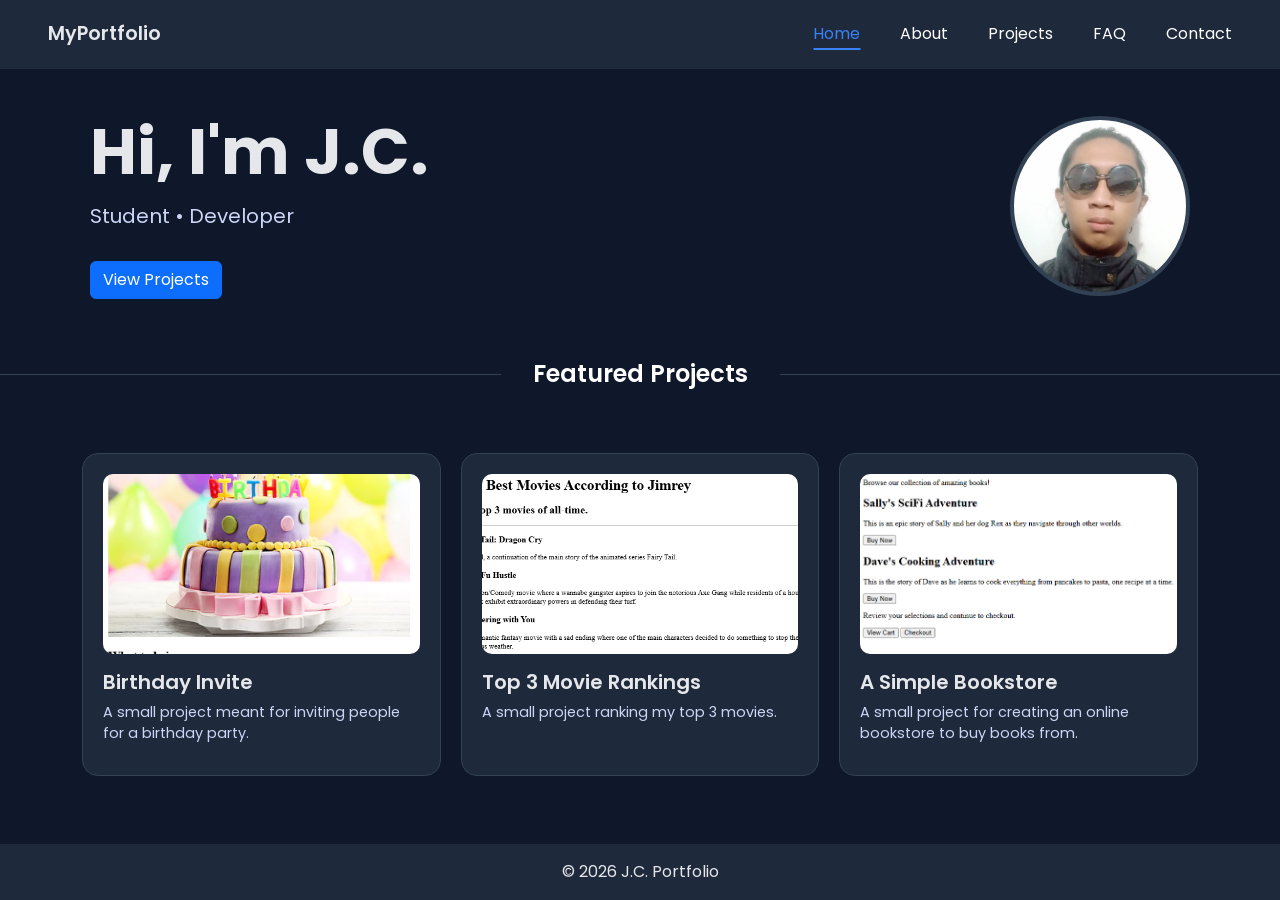
<file: index.html>
<!DOCTYPE html>
<html lang="en">

<head>
    <meta charset="UTF-8">
    <meta name="viewport" content="width=device-width, initial-scale=1.0">
    <title>My Portfolio</title>
    <link href="https://fonts.googleapis.com/css2?family=Poppins:wght@300;400;600&display=swap" rel="stylesheet">
    <link href="https://cdn.jsdelivr.net/npm/bootstrap@5.3.0/dist/css/bootstrap.min.css" rel="stylesheet">
    <link rel="stylesheet" href="./css/style.css">
</head>

<body>
    <main class="content">
        <nav class="navbar custom-navbar px-5">
            <div class="logo">MyPortfolio</div>
        
            <ul class="nav-links">
                <li><a href="index.html" class="active">Home</a></li>
                <li><a href="about.html">About</a></li>
                <li><a href="projects.html">Projects</a></li>
                <li><a href="faq.html">FAQ</a></li>
                <li><a href="contact.html">Contact</a></li>
            </ul>
        </nav>
        
        <section class="hero container">
            <div class="hero-wrapper">
                <div class="hero-text">
                    <h1>Hi, I'm J.C.</h1>
                    <p>Student • Developer</p>
                    <a href="projects.html" class="btn btn-primary">View Projects</a>
                </div>
                
                <div class="profile">
                    <div class="profile-img"></div>
                </div>
            </div>
        </section>
        
        <div class="divider">
            <span class="divider-line"></span>
            <h2>Featured Projects</h2>
            <span class="divider-line"></span>
        </div>
        
        <section class="projects container mt-5">
        
            <div class="project-grid">
        
                <div class="project-card">
                    <div class="project-img-placeholder" style="background-image: url('./assets/images/birthday-invite.png');">
                    </div>
                    <h5>Birthday Invite</h5>
                    <p>A small project meant for inviting people for a birthday party.</p>
                </div>
        
                <div class="project-card">
                    <div class="project-img-placeholder" style="background-image: url('./assets/images/movie-ranking.png');">

                    </div>
                    <h5>Top 3 Movie Rankings</h5>
                    <p>A small project ranking my top 3 movies.</p>
                </div>
        
                <div class="project-card">
                    <div class="project-img-placeholder" style="background-image: url('./assets/images/online-bookstore.png');">
                    </div>
                    <h5>A Simple Bookstore</h5>
                    <p>A small project for creating an online bookstore to buy books from.</p>
                </div>
        
            </div>
        </section>
    </main>

    <footer class="footer text-center mt-5 p-3">
        <p>© 2026 J.C. Portfolio</p>
    </footer>

<script src="https://cdn.jsdelivr.net/npm/bootstrap@5.3.0/dist/js/bootstrap.bundle.min.js"></script>
<script src="./js/script.js"></script>
</body>
</html>
</file>
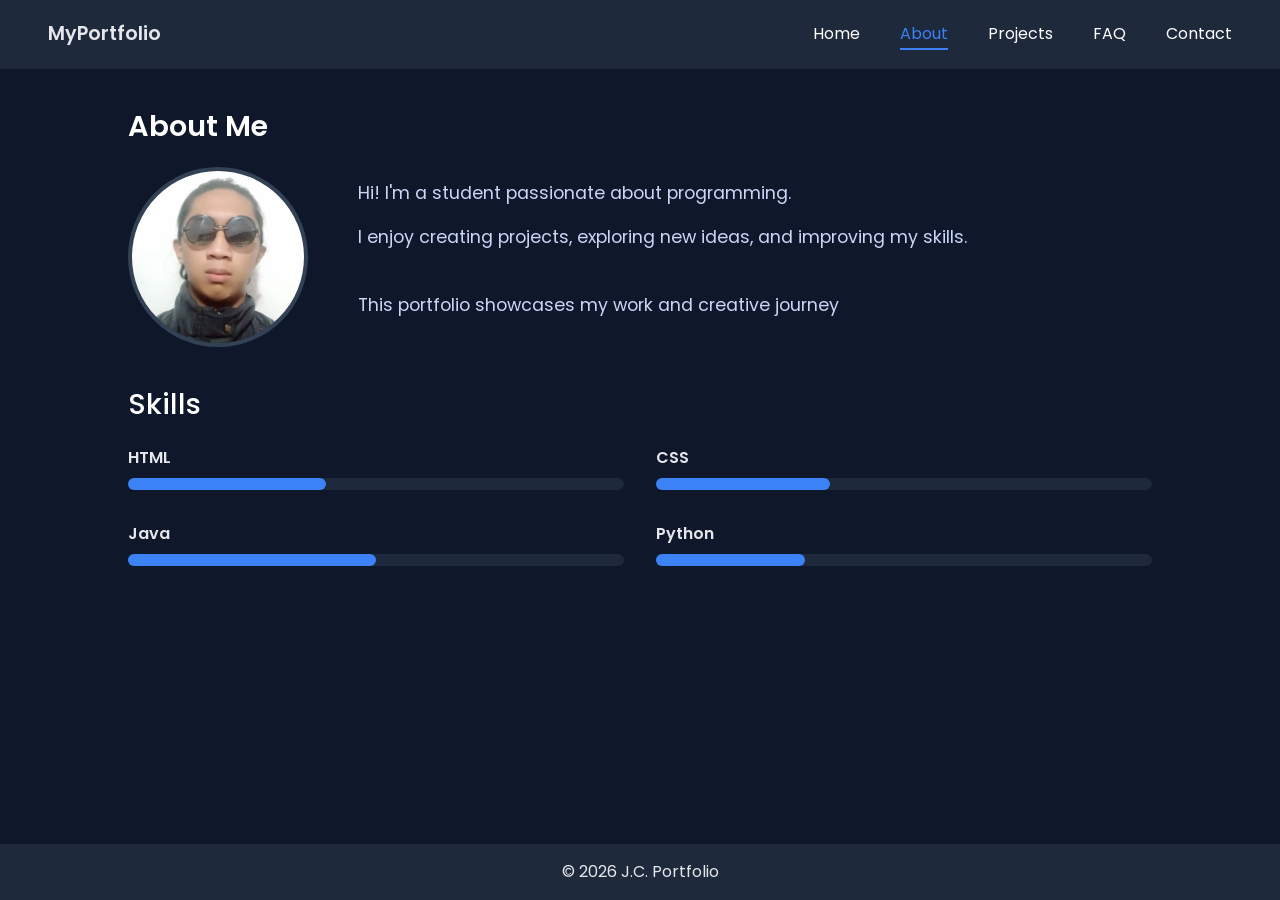
<file: about.html>
<!DOCTYPE html>
<html lang="en">

<head>
    <meta charset="UTF-8">
    <meta name="viewport" content="width=device-width, initial-scale=1.0">
    <title>About Me</title>
    <link href="https://fonts.googleapis.com/css2?family=Poppins:wght@300;400;600&display=swap" rel="stylesheet">
    <link href="https://cdn.jsdelivr.net/npm/bootstrap@5.3.0/dist/css/bootstrap.min.css" rel="stylesheet">
    <link rel="stylesheet" href="./css/style.css">
</head>

<body>
    <main class="content">
        <nav class="navbar custom-navbar px-5">
            <div class="logo">MyPortfolio</div>
        
            <ul class="nav-links">
                <li><a href="index.html">Home</a></li>
                <li><a href="about.html" class="active">About</a></li>
                <li><a href="projects.html">Projects</a></li>
                <li><a href="faq.html">FAQ</a></li>
                <li><a href="contact.html">Contact</a></li>
            </ul>
        </nav>
        <div class="about-wrapper-outer">
            <section class="about-section">
                <h2 class="mb-4">About Me</h2>
            
                <div class="about-content">
            
                    <!-- Profile -->
                    <div class="profile">
                        <div class="profile-img"></div>
                    </div>
            
                    <!-- Text -->
                    <div class="about-text">
                        <p>
                            Hi! I'm a student passionate about programming.
                        </p>
                        <p>
                            I enjoy creating projects, exploring new ideas, and improving my skills.
                        </p><br>
                        <p>
                            This portfolio showcases my work and creative journey
                        </p>
                    </div>
            
                </div>
            </section>
            
            <section class="skills-section">
                <h2>Skills</h2>
            
                <div class="skills-container">
                    <div class="skill">
                        <p>HTML</p>
                        <div class="skill-bar">
                            <div class="skill-fill html"></div>
                        </div>
                    </div>
            
            
                    <div class="skill">
                        <p>CSS</p>
                        <div class="skill-bar">
                            <div class="skill-fill css"></div>
                        </div>
                    </div>
            
                    <div class="skill">
                        <p>Java</p>
                        <div class="skill-bar">
                            <div class="skill-fill java"></div>
                        </div>
                    </div>
            
                    <div class="skill">
                        <p>Python</p>
                        <div class="skill-bar">
                            <div class="skill-fill python"></div>
                        </div>
                    </div>
                </div>
            </section>
        </div>
    </main>
    <footer class="footer text-center mt-5 p-3">
        <p>© 2026 J.C. Portfolio</p>
    </footer>
<script src="https://cdn.jsdelivr.net/npm/bootstrap@5.3.0/dist/js/bootstrap.bundle.min.js"></script>
<script src="./js/script.js"></script>
</body>
</html>
</file>
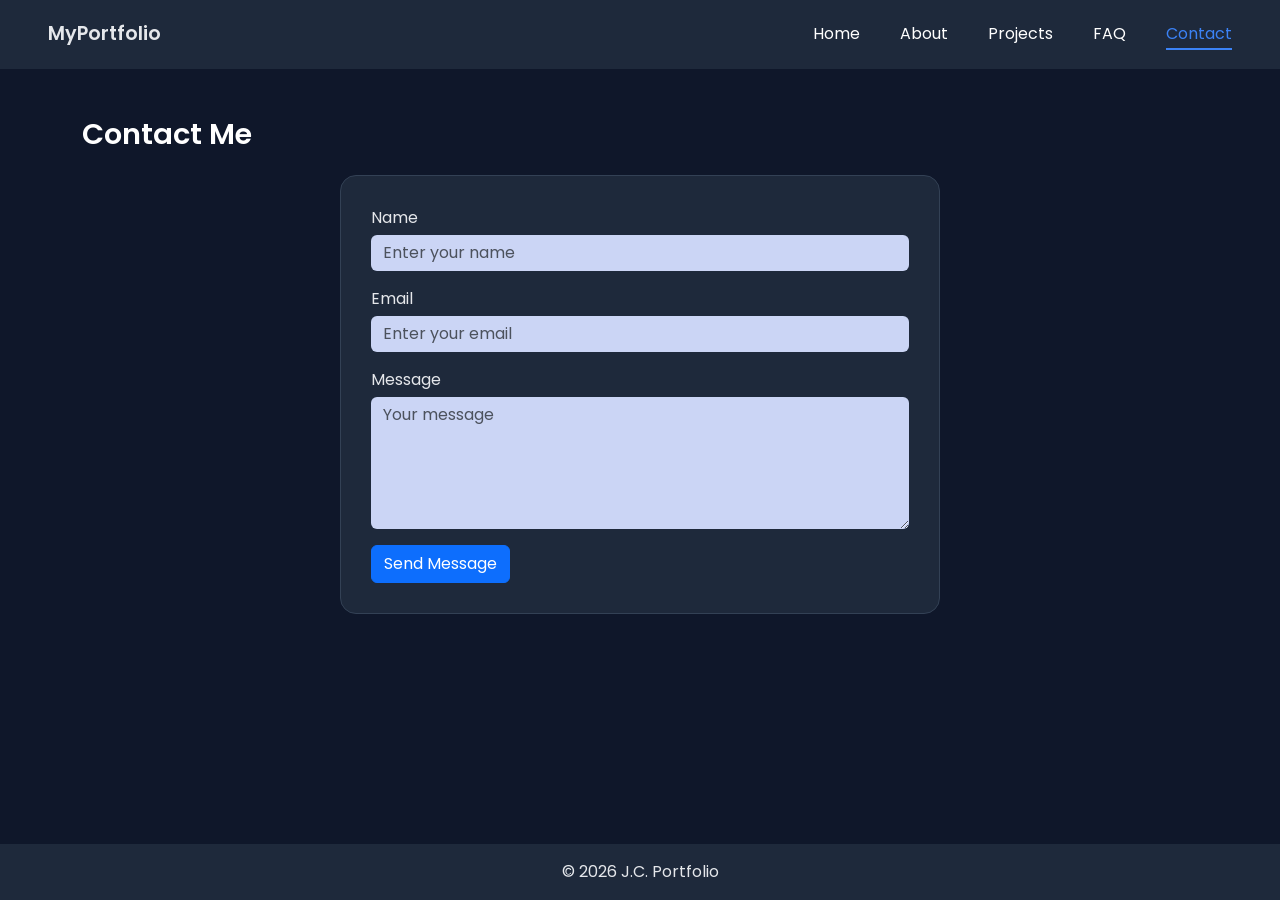
<file: contact.html>
<!DOCTYPE html>
<html lang="en">

<head>
    <meta charset="UTF-8">
    <meta name="viewport" content="width=device-width, initial-scale=1.0">
    <title>Contact</title>
    <link href="https://fonts.googleapis.com/css2?family=Poppins:wght@300;400;600&display=swap" rel="stylesheet">
    <link href="https://cdn.jsdelivr.net/npm/bootstrap@5.3.0/dist/css/bootstrap.min.css" rel="stylesheet">
    <link rel="stylesheet" href="./css/style.css">
</head>

<body>
    <main class="content">
        <nav class="navbar custom-navbar px-5">
            <div class="logo">MyPortfolio</div>
        
            <ul class="nav-links">
                <li><a href="index.html">Home</a></li>
                <li><a href="about.html">About</a></li>
                <li><a href="projects.html">Projects</a></li>
                <li><a href="faq.html">FAQ</a></li>
                <li><a href="contact.html" class="active">Contact</a></li>
            </ul>
        </nav>
        
        <section class="contact container mt-5">
            <h2 class="mb-4">Contact Me</h2>
        
            <form class="contact-form">
        
                <div class="mb-3">
                    <label>Name</label>
                    <input type="text" class="form-control" placeholder="Enter your name">
                </div>
        
                <div class="mb-3">
                    <label>Email</label>
                    <input type="email" class="form-control" placeholder="Enter your email">
                </div>
        
                <div class="mb-3">
                    <label>Message</label>
                    <textarea class="form-control" rows="5" placeholder="Your message"></textarea>
                </div>
        
                <button type="button" onclick="window.location.href='success.html'" class="btn btn-primary">
                    Send Message
                </button>
        
            </form>
        </section>
    </main>
    <footer class="footer text-center mt-5 p-3">
        <p>© 2026 J.C. Portfolio</p>
    </footer>
<script src="https://cdn.jsdelivr.net/npm/bootstrap@5.3.0/dist/js/bootstrap.bundle.min.js"></script>
<script src="./js/script.js"></script>
</body>
</html>
</file>
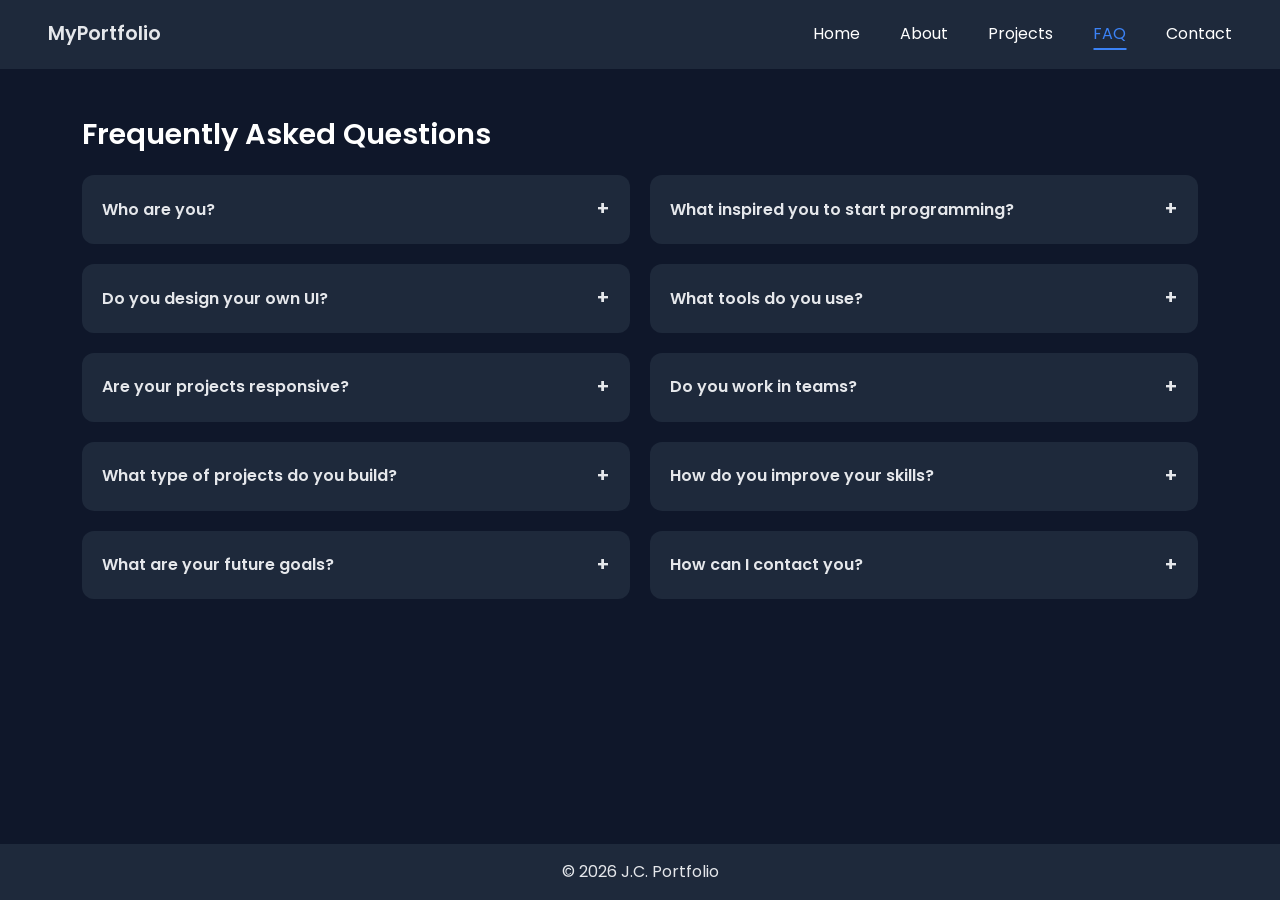
<file: faq.html>
<!DOCTYPE html>
<html lang="en">

<head>
    <meta charset="UTF-8">
    <meta name="viewport" content="width=device-width, initial-scale=1.0">
    <title>FAQ</title>
    <link href="https://fonts.googleapis.com/css2?family=Poppins:wght@300;400;600&display=swap" rel="stylesheet">
    <link href="https://cdn.jsdelivr.net/npm/bootstrap@5.3.0/dist/css/bootstrap.min.css" rel="stylesheet">
    <link rel="stylesheet" href="./css/style.css">
</head>

<body>
    <main class="content">
        <nav class="navbar custom-navbar px-5">
            <div class="logo">MyPortfolio</div>
        
            <ul class="nav-links">
                <li><a href="index.html">Home</a></li>
                <li><a href="about.html">About</a></li>
                <li><a href="projects.html">Projects</a></li>
                <li><a href="faq.html" class="active">FAQ</a></li>
                <li><a href="contact.html">Contact</a></li>
            </ul>
        </nav>
        
        <section class="faq container mt-5">
            <h2 class="mb-4">Frequently Asked Questions</h2>
        
            <div class="faq-container">
        
                <!-- FAQ ITEM -->
                <div class="faq-item">
                    <div class="faq-question">Who are you?</div>
                    <div class="faq-answer">
                        I'm a student developer and artist passionate about building creative projects.
                    </div>
                </div>
        
                <div class="faq-item">
                    <div class="faq-question">What inspired you to start programming?</div>
                    <div class="faq-answer">
                        I was curious about how websites and applications work.
                    </div>
                </div>
        
                <div class="faq-item">
                    <div class="faq-question">Do you design your own UI?</div>
                    <div class="faq-answer">
                        Yes, I use Figma to design clean and user-friendly interfaces.
                    </div>
                </div>
        
                <div class="faq-item">
                    <div class="faq-question">What tools do you use?</div>
                    <div class="faq-answer">
                        I use HTML, CSS, Java, and Figma.
                    </div>
                </div>
        
                <div class="faq-item">
                    <div class="faq-question">Are your projects responsive?</div>
                    <div class="faq-answer">
                        I aim to make my projects responsive across different devices.
                    </div>
                </div>
        
                <div class="faq-item">
                    <div class="faq-question">Do you work in teams?</div>
                    <div class="faq-answer">
                        Yes, I enjoy collaborating on group projects.
                    </div>
                </div>
        
                <div class="faq-item">
                    <div class="faq-question">What type of projects do you build?</div>
                    <div class="faq-answer">
                        Portfolio websites, UI designs, and small experiments.
                    </div>
                </div>
        
                <div class="faq-item">
                    <div class="faq-question">How do you improve your skills?</div>
                    <div class="faq-answer">
                        By practicing regularly and building projects.
                    </div>
                </div>
        
                <div class="faq-item">
                    <div class="faq-question">What are your future goals?</div>
                    <div class="faq-answer">
                        To become a better developer and create more advanced projects.
                    </div>
                </div>
        
                <div class="faq-item">
                    <div class="faq-question">How can I contact you?</div>
                    <div class="faq-answer">
                        You can contact me through the Contact page.
                    </div>
                </div>
        
            </div>
        </section>
    </main>
    <footer class="footer text-center mt-5 p-3">
        <p>© 2026 J.C. Portfolio</p>
    </footer>
<script src="https://cdn.jsdelivr.net/npm/bootstrap@5.3.0/dist/js/bootstrap.bundle.min.js"></script>
<script src="./js/script.js"></script>
</body>
</html>
</file>
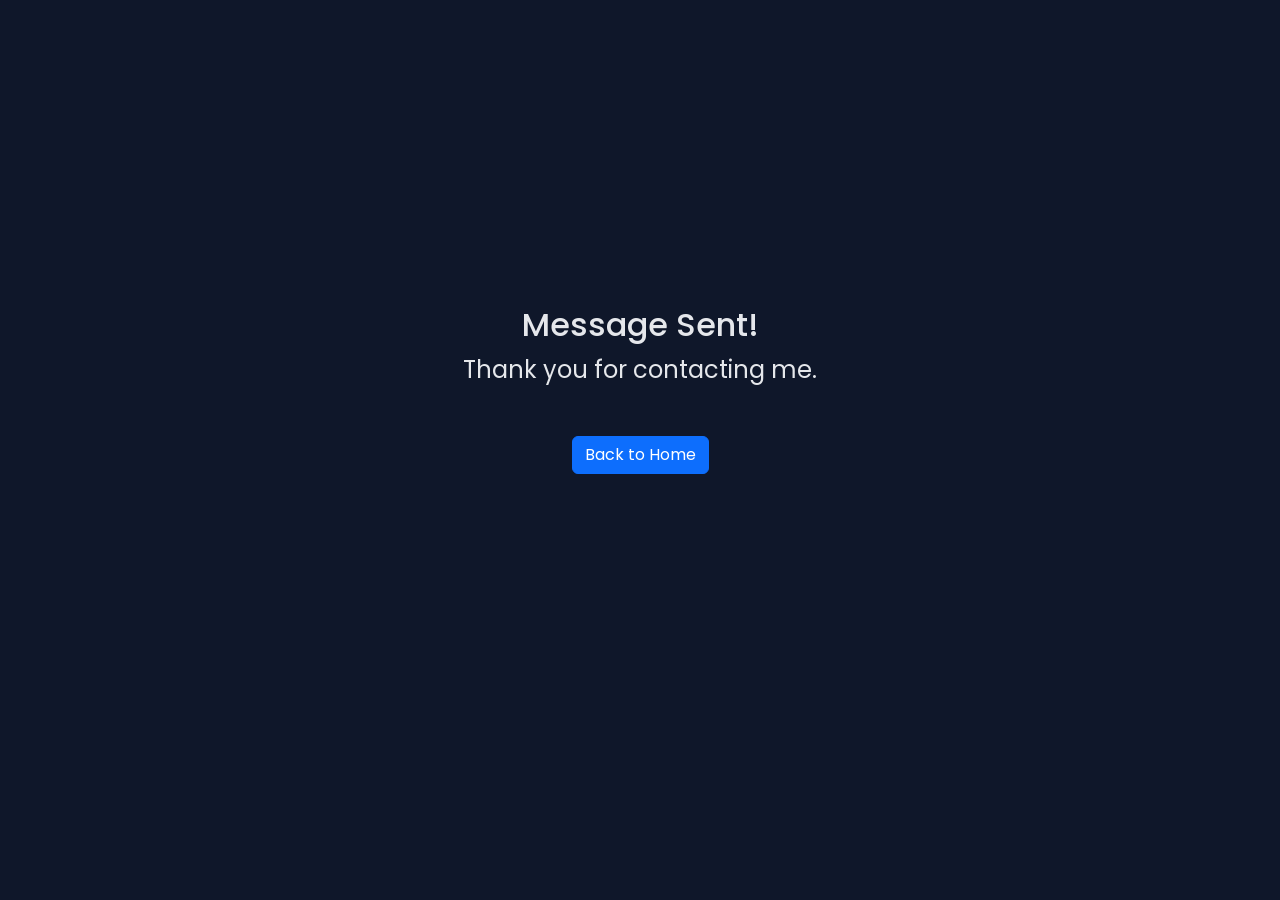
<file: success.html>
<!DOCTYPE html>
<html lang="en">

<head>
    <meta charset="UTF-8">
    <meta name="viewport" content="width=device-width, initial-scale=1.0">
    <title>Success</title>
    <link href="https://fonts.googleapis.com/css2?family=Poppins:wght@300;400;600&display=swap" rel="stylesheet">
    <link href="https://cdn.jsdelivr.net/npm/bootstrap@5.3.0/dist/css/bootstrap.min.css" rel="stylesheet">
    <link rel="stylesheet" href="./css/style.css">
</head>

<body class="success-page">
    <div class="success-container">
        <h2>Message Sent!</h2>
        <p>Thank you for contacting me.</p>
        <a href="index.html" class="btn btn-primary mt-3">Back to Home</a>
    </div>
</body>
</html>
</file>
<file: css/style.css>
body {
    background-color: #0F172A;
    color: #E5E7EB;
    font-family: 'Poppins', sans-serif;
    display: flex;
    flex-direction: column;
    min-height: 100vh;
    margin: 0;
}

.footer {
    background-color: #1E293B;
    margin-top: auto;
    padding: 20px 0;
    flex-shrink: 0;
    display: flex;
    align-items: center;
    justify-content: center;
}

.footer p {
    margin: 0;
}

.content {
    flex: 1;
    display: flex;
    flex-direction: column;
    justify-content: flex-start;
    padding-bottom: 20px;
}

/* NAVBAR */
.custom-navbar {
    display: flex;
    justify-content: space-between;
    align-items: center;
    background-color: #1E293B;
    padding: 20px 10%;
    flex-shrink: 0;
}

.nav-links {
    list-style: none;
    display: flex;
    gap: 40px;
    margin: 0;
    padding: 0;
}

.nav-links a {
    color: white;
    text-decoration: none;
    position: relative;
}

.nav-links a::after {
    content: "";
    position: absolute;
    left: 50%;
    bottom: -5px;
    width: 0;
    height: 2px;
    background: #3B82F6;
    transition: 0.3s;
    transform: translateX(-50%);
}

.nav-links a:hover::after,
.nav-links a.active::after {
    width: 100%;
}

.nav-links a.active {
    color: #3B82F6;
}

.logo {
    font-weight: 600;
    font-size: 1.2rem;
}

/* HERO */
.hero {
    display: flex;
    flex-direction: column;
    align-items: center;
    justify-content: center;
    text-align: center;
    flex: 1;
    padding: 0;
}

.hero-wrapper {
    display: flex;
    align-items: center;
    justify-content: space-between;
    width: 100%;
    max-width: 1100px;
    gap: 60px;
}

.hero-text {
    text-align: left;
    flex: 1;
    flex-shrink: 0;
}

.hero-text h1 {
    font-size: 64px;
    font-weight: 700;
    margin-bottom: 10px;
}

.hero-text p {
    font-size: 20px;
    color: #CBD5F5;
    margin-bottom: 30px;
}

/* DIVIDER */
.divider {
    display: flex;
    align-items: center;
    justify-content: center;
    margin: 1rem 0;
    width: 100%;
}

.divider-line {
    flex-grow: 1;
    height: 1px;
    background-color: #334155;
}

.divider h2 {
    margin: 0 2rem;
    font-size: 1.5rem;
    color: #FFFFFF;
    font-weight: 600;
}

/* PROJECTS */
.projects {
    flex-shrink: 0;
}

.project-grid {
    display: grid;
    grid-template-columns: repeat(3, 1fr);
    gap: 20px;
    align-items: start;
}

.project-card {
    background-color: #1E293B;
    padding: 20px;
    border-radius: 16px;
    border: 1px solid #334155;
    transition: 0.3s ease;
    height: 100%;
    display: flex;
    flex-direction: column;
}

.project-card:hover {
    transform: translateY(-5px);
    background-color: #334155;
}

.project-img-placeholder {
    width: 100%;
    height: 180px;
    background-color: #334155;
    border-radius: 10px;
    margin-bottom: 16px;
    background-size: cover;
    background-position: center;
    background-repeat: no-repeat;
    overflow: hidden;
}

.project-card h5 {
    font-weight: 600;
    margin-bottom: 8px;
}

.project-card p {
    color: #CBD5F5;
    font-size: 0.9rem;
    margin: 0 0 10px 0;
}

/* MODAL */
.project-modal {
    position: fixed;
    top: 0;
    left: 0;
    width: 100%;
    height: 100%;
    background: rgba(15, 23, 42, 0.95);
    display: flex;
    align-items: center;
    justify-content: center;
    opacity: 0;
    visibility: hidden;
    pointer-events: none;
    transition: 0.3s;
    z-index: 9999;
}

.project-modal.active {
    opacity: 1;
    visibility: visible;
    pointer-events: all;
}

.modal-content {
    background: #1E293B;
    width: 90%;
    max-width: 1100px;
    max-height: 85vh;
    border-radius: 16px;
    padding: 30px;
    display: flex;
    flex-direction: column;
    gap: 20px;
}

.modal-body {
    display: flex;
    width: 100%;
    align-items: stretch;
    flex: 1;
    overflow: hidden;
}

/* LEFT COLUMN (IMAGE) */
.modal-image {
    flex: 0 0 50%;
    display: flex;
    align-items: center;
    justify-content: center;
    background: #111827;
    border-radius: 10px;
    padding: 15px;
    overflow-y: auto;
    margin-right: 10px;
}

.modal-img {
    max-width: 100%;
    border-radius: 8px;
}

/* RIGHT COLUMN (TEXT + CODE) */
.modal-content-right {
    flex: 0 0 50%;
    display: flex;
    flex-direction: column;
    overflow: hidden;
    margin-left: 10px;
}

.modal-text {
    flex: 0 0 40%;
    display: flex;
    flex-direction: column;
    justify-content: center;
}

.modal-text h2 {
    font-size: 1.8rem;
    margin: 0 0 15px 0;
    text-align: center;
    font-weight: 600;
}

.modal-code {
    flex: 1;
    background: #111827;
    color: white;
    border-radius: 10px;
    margin-top: 15px;

    height: 320px;
    max-height: 320px;

    overflow-x: auto;
    overflow-y: auto;

    padding: 0;
    position: relative;
}

.modal-code pre {
    margin: 0;
    padding: 18px;
    min-width: max-content;
    min-height: 100%;

    white-space: pre;
    font-family: monospace;
    font-size: 0.9rem;
    line-height: 1.6;
}

.back-btn {
    align-self: flex-start;
}

/* SCROLLBAR FOR CODE BOX */
.modal-code::-webkit-scrollbar {
    width: 14px;
}

.modal-code::-webkit-scrollbar-track {
    background: #1e293b;
    border-radius: 6px;
}

.modal-code::-webkit-scrollbar-thumb {
    background: #475569;
    border-radius: 6px;
}

.modal-code::-webkit-scrollbar-thumb:hover {
    background: #64748b;
}

/* ABOUT */
.about-wrapper-outer {
    flex: 1;
    display: flex;
    flex-direction: column;
    justify-content: flex-start;
    padding: 40px 10%;
    gap: 40px;
}

.about-section {
    display: flex;
    flex-direction: column;
    align-items: flex-start;
    text-align: left;
    max-width: 100%;
    margin: 0 !important;
}

.about-content {
    display: flex;
    align-items: center;
    gap: 50px;
    width: 100%;
}

.about-text {
    flex: 1;
    text-align: left;
}

.about-text p {
    font-size: 1.1rem;
    font-weight: 400;
    line-height: 1.6;
    color: #CBD5F5;
}

/* PROFILE */
.profile-img {
    width: 180px;
    height: 180px;
    background-image: url(../assets/images/profile-img.jpg);
    background-size: cover;
    background-position: center;
    background-repeat: no-repeat;
    background-color: #1E293B;
    border-radius: 50%;
    border: 4px solid #334155;
    flex-shrink: 0;
}

section h2 {
    font-size: 1.8rem;
    color: #FFFFFF;
    width: 100%;
    margin-bottom: 1.5rem;
    text-align: left;
}

.mb-4 {
    font-weight: 600;
}

/* SKILLS */
.skills-section {
    display: flex;
    flex-direction: column;
    align-items: flex-start;
    width: 100%;
    margin: 0 !important;
}

.skills-container {
    display: grid;
    grid-template-columns: repeat(2, 1fr);
    gap: 2rem;
    width: 100%;
}

.skill {
    display: flex;
    flex-direction: column;
    gap: 0.5rem;
}

.skill p {
    width: auto;
    font-size: 1rem;
    font-weight: 600;
    color: #E5E7EB;
    margin: 0;
}

.skill-bar {
    width: 100%;
    height: 12px;
    background-color: #1E293B;
    border-radius: 10px;
}

.skill-fill {
    height: 100%;
    background-color: #3B82F6;
    border-radius: 10px;
    transition: width 1s ease-in-out;
    width: 0%;
}

/* FAQ */
.faq-container {
    display: grid;
    grid-template-columns: repeat(2, 1fr);
    gap: 20px;
    align-items: start;
}

.faq-item {
    background-color: #1E293B;
    padding: 20px;
    border-radius: 12px;
    cursor: pointer;
    transition: 0.3s;
}

.faq-item:hover {
    background-color: #334155;
}

.faq-question {
    font-weight: 600;
    display: flex;
    justify-content: space-between;
    align-items: center;
}

.faq-question::after {
    content: "+";
    font-size: 1.2rem;
    transition: 0.3s;
}

.faq-item.active .faq-question::after {
    content: "-";
}

.faq-answer {
    margin-top: 0;
    color: #CBD5F5;
    max-height: 0;
    overflow: hidden;
    transition: max-height 0.4s ease, padding 0.4s ease;
}

.faq-item.active .faq-answer {
    max-height: 100px;
    margin-top: 10px;
}

/* CONTACT */
.contact-form {
    max-width: 600px;
    margin: 0 auto;
    background-color: #1E293B;
    padding: 30px;
    border-radius: 16px;
    border: 1px solid #334155;
}

.form-control {
    background-color: #CBD5F5;
    border: none;
    color: white;
}

.form-control:focus {
    background-color: #FFFFFF;
    color: white;
    box-shadow: 0 0 0 2px #3B82F6;
}

.contact-form label {
    margin-bottom: 5px;
    display: block;
}

/* SUCCESS PAGE */
.success-page {
    display: flex;
    flex-direction: column;
    align-items: center;
    justify-content: center;
    min-height: calc(100vh - 120px);
    text-align: center;
    padding: 20px;
}

.success-page h1 {
    font-size: 3rem;
    margin-bottom: 1rem;
}

.success-page p {
    font-size: 1.5rem;
    margin-bottom: 2rem;
}

/* RESPONSIVE */
@media (max-width: 1200px) and (min-width: 481px) {
    .project-grid {
        grid-template-columns: repeat(2, 1fr);
    }
}

@media (max-width: 480px) {
    .custom-navbar {
        flex-direction: column;
        gap: 15px;
    }

    .project-grid {
        grid-template-columns: 1fr;
    }
}
</file>
